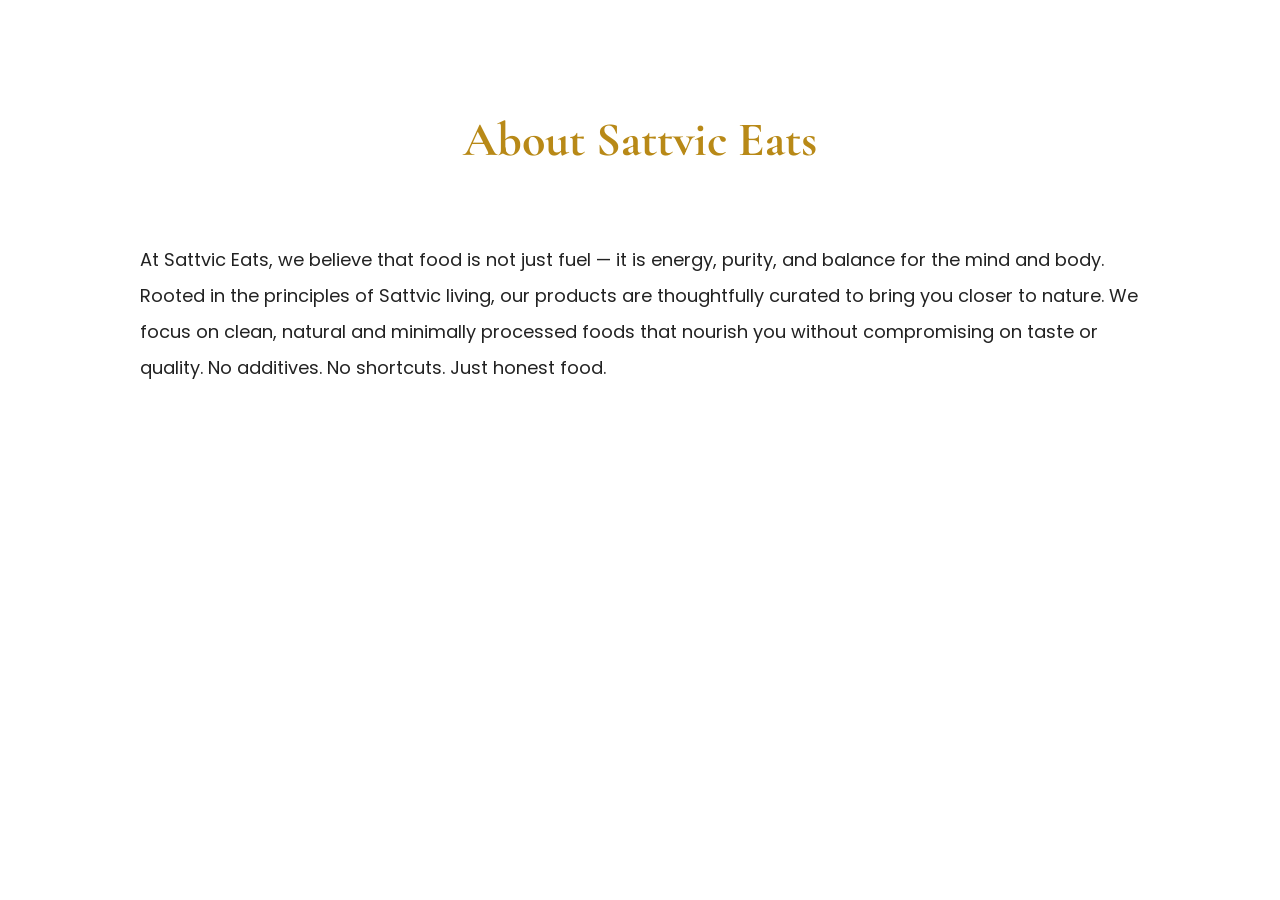
<file: Sattvic-eats/about.html>
<!DOCTYPE html>
<html>
<head>
<title>About Us</title>
<link rel="stylesheet" href="css/style.css">
</head>
<body>

<section class="section">

<h1 class="title">
About Sattvic Eats
</h1>

<p style="max-width:1000px;margin:auto;line-height:2;font-size:18px;">

At Sattvic Eats, we believe that food is not just fuel — it is energy, purity, and balance for the mind and body.

Rooted in the principles of Sattvic living, our products are thoughtfully curated to bring you closer to nature.

We focus on clean, natural and minimally processed foods that nourish you without compromising on taste or quality.

No additives. No shortcuts. Just honest food.

</p>

</section>

</body>
</html>
</file>
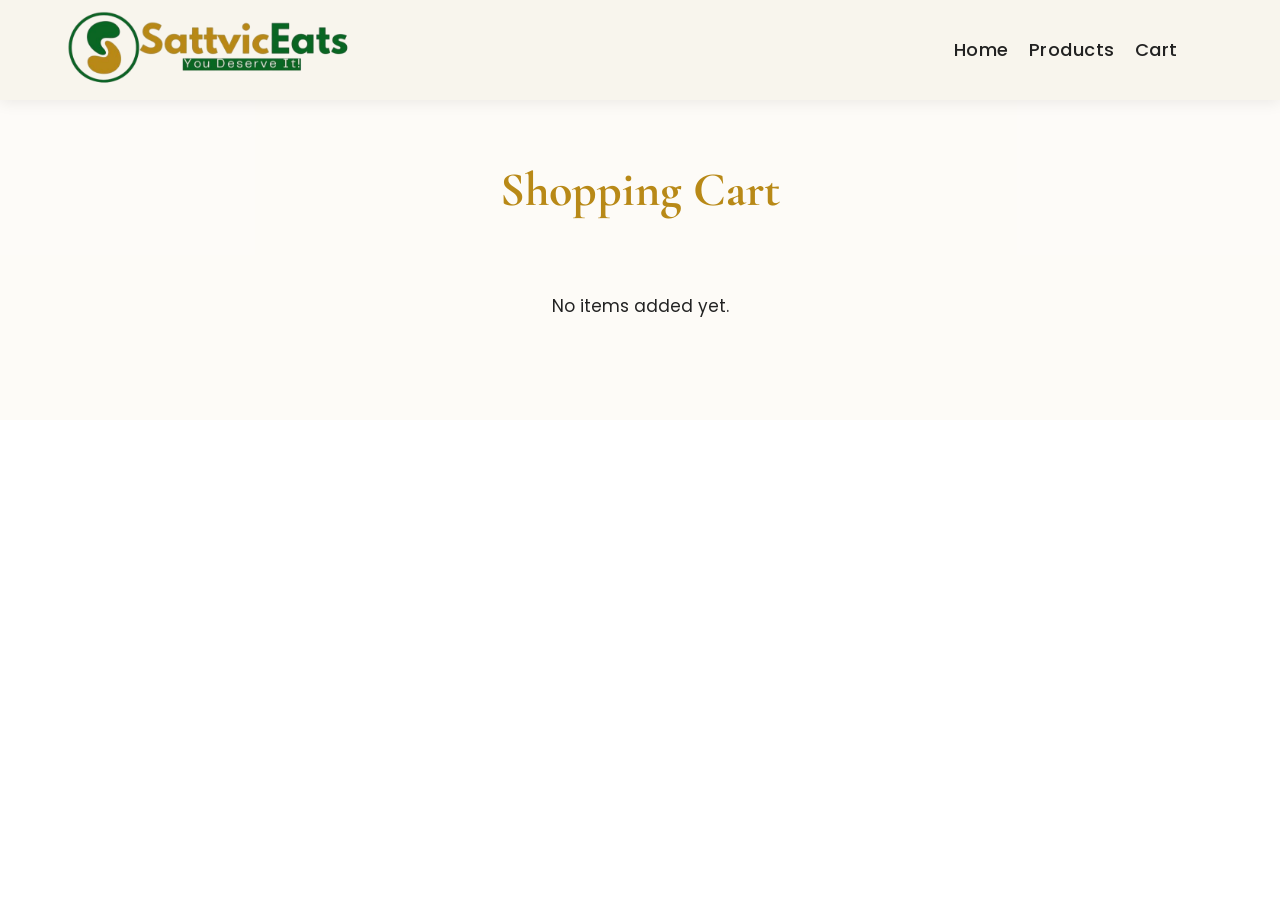
<file: Sattvic-eats/cart.html>
<!DOCTYPE html>
<html lang="en">

<head>

<meta charset="UTF-8">
<meta name="viewport" content="width=device-width, initial-scale=1.0">

<title>Cart | Sattvic Eats</title>

<link rel="stylesheet" href="css/style.css">

</head>

<body>

<header>

<div class="navbar">

<div class="logo">

<img src="images/logo.jpg" alt="Sattvic Eats Logo">



</div>

<ul class="nav-links">

<li><a href="index.html">Home</a></li>

<li><a href="products.html">Products</a></li>

<li><a href="cart.html">Cart</a></li>

</ul>

</div>

</header>

<section style="padding-top:150px">

<div class="container">

<h1 class="title">
Shopping Cart
</h1>

<p style="text-align:center">
No items added yet.
</p>

</div>

</section>

</body>

</html>
</file>
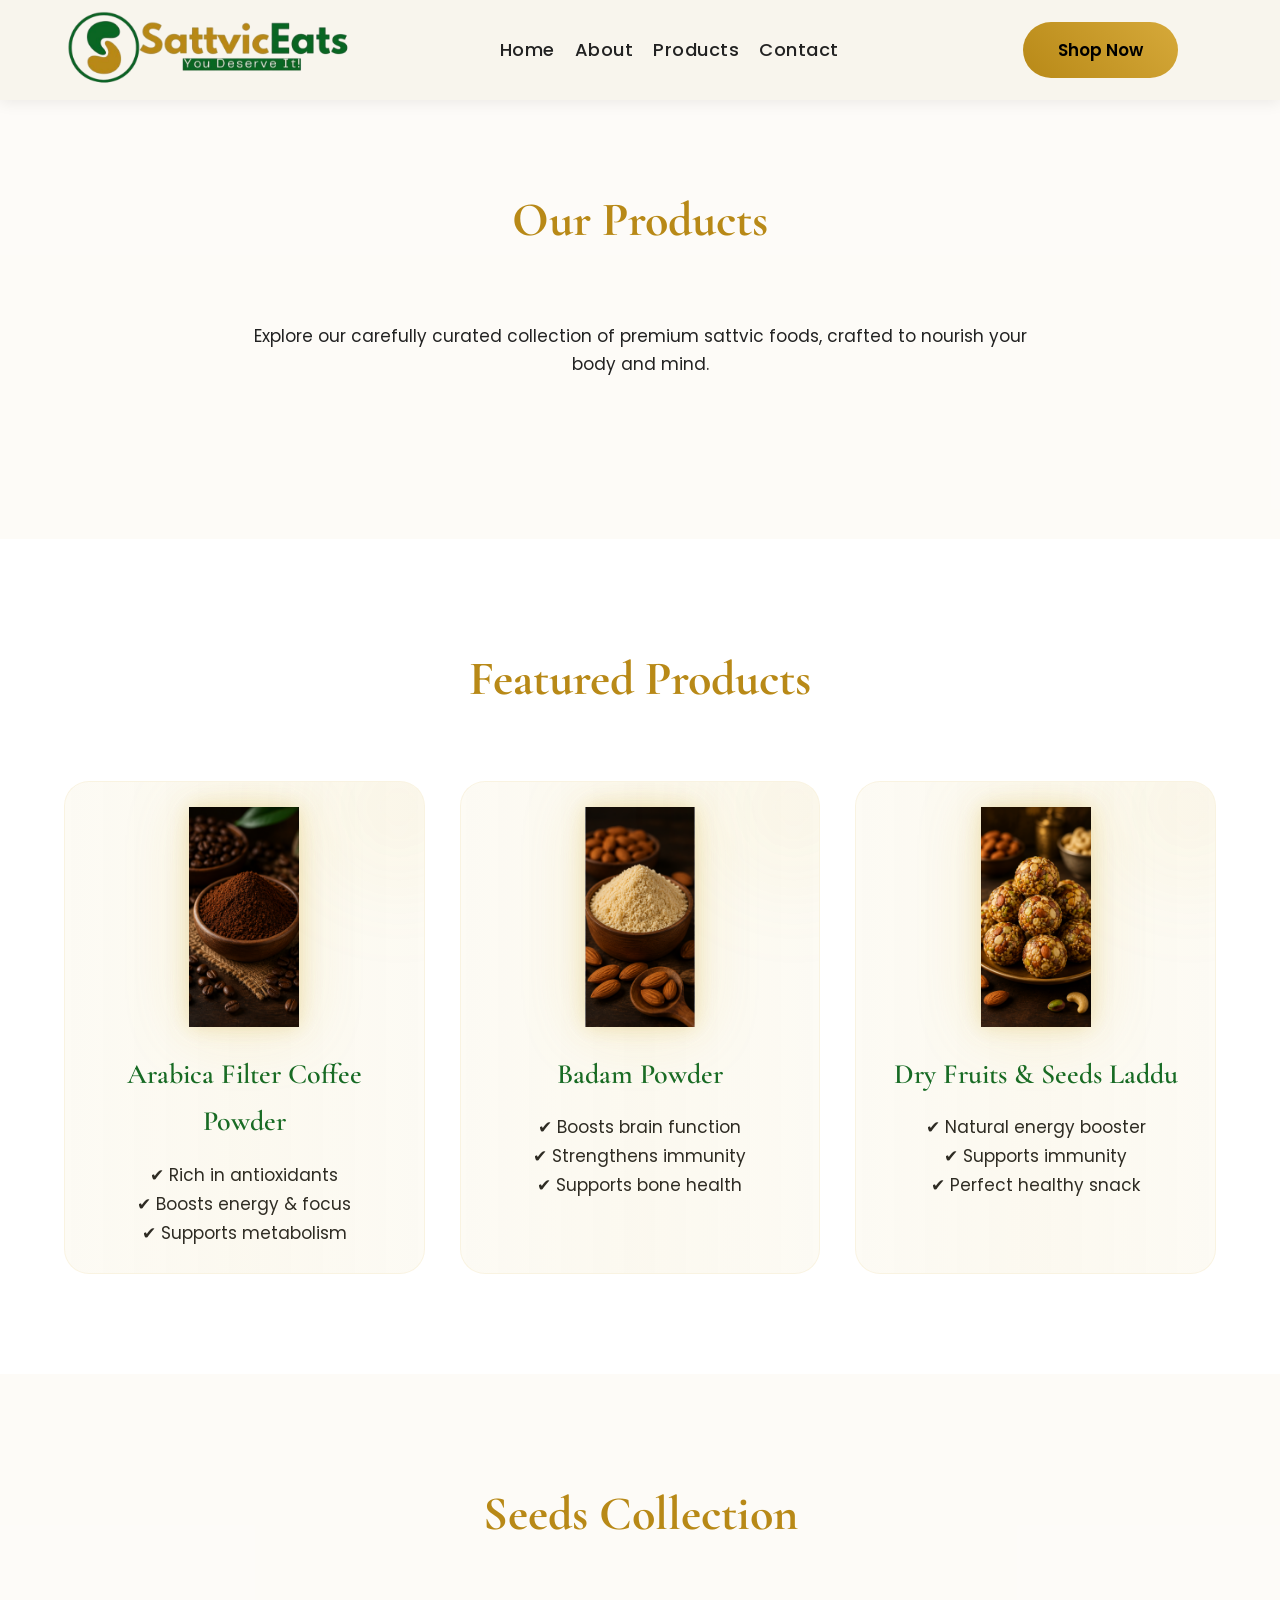
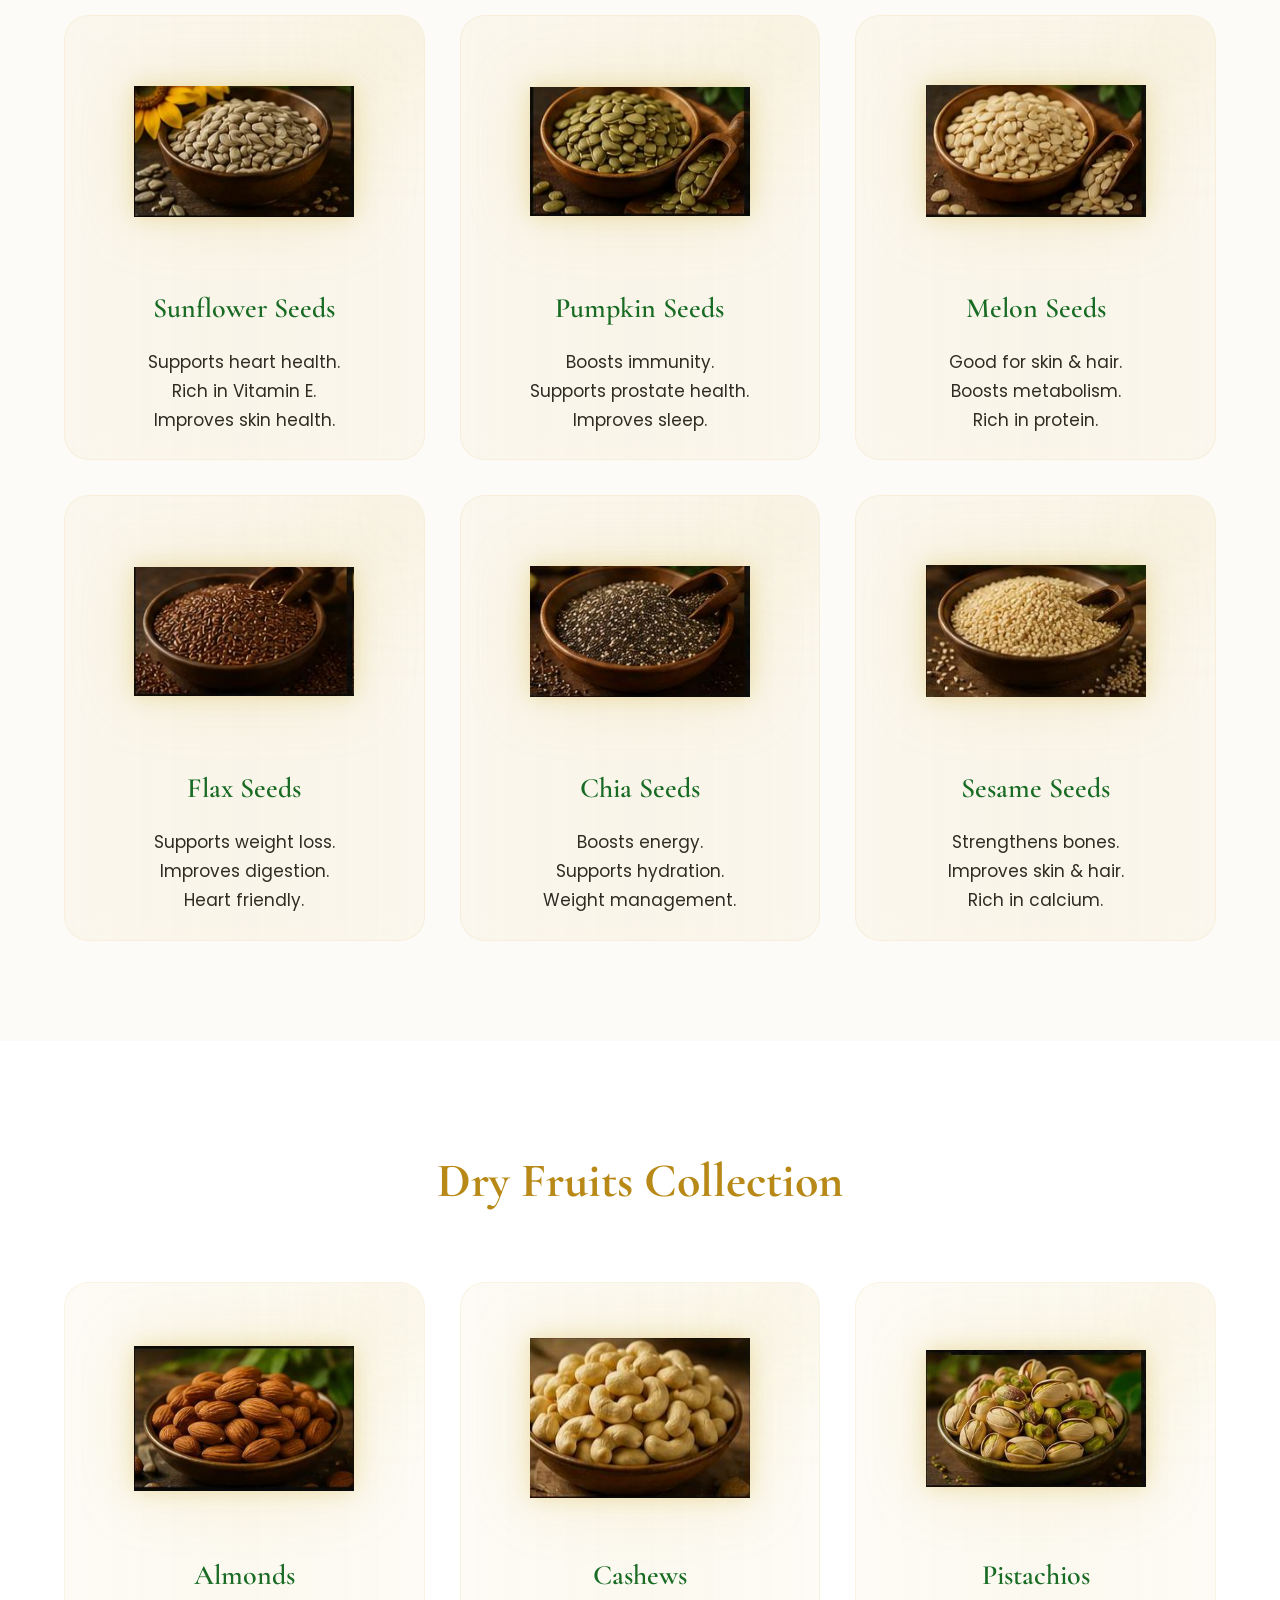
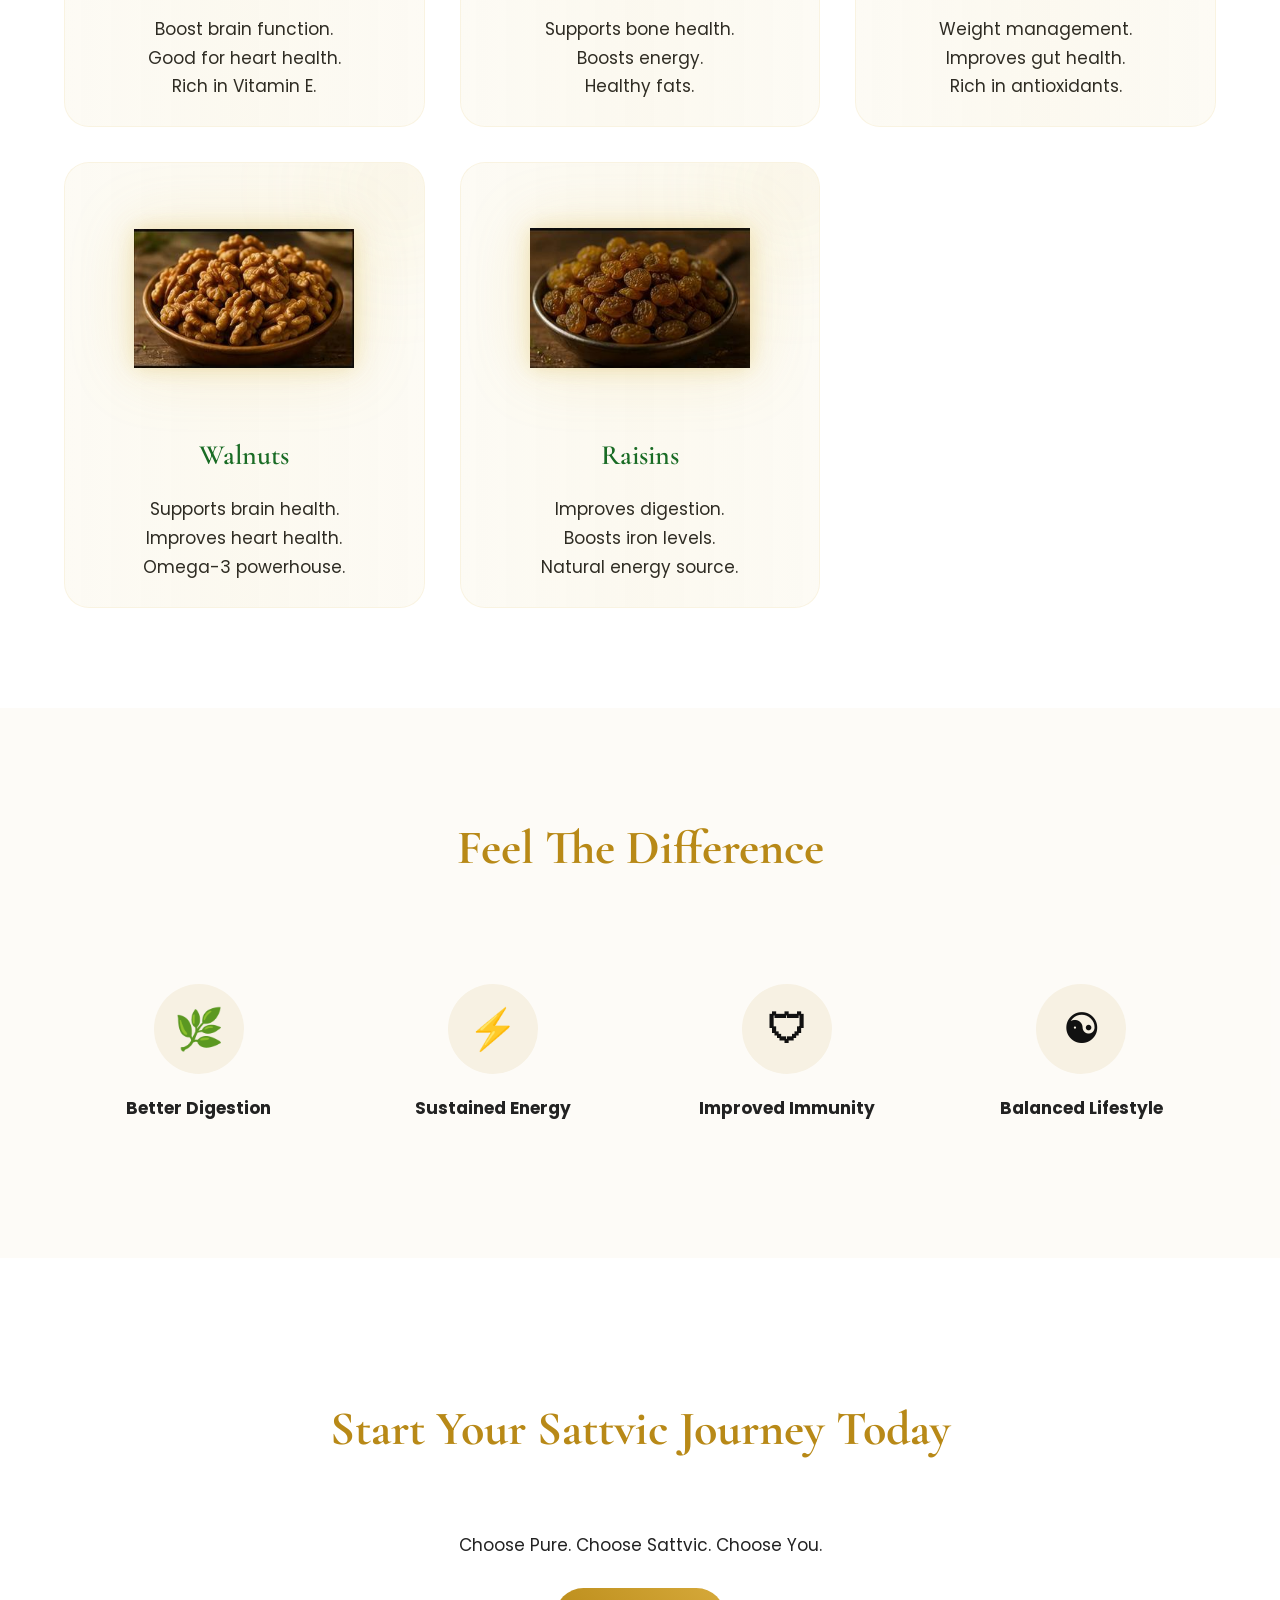
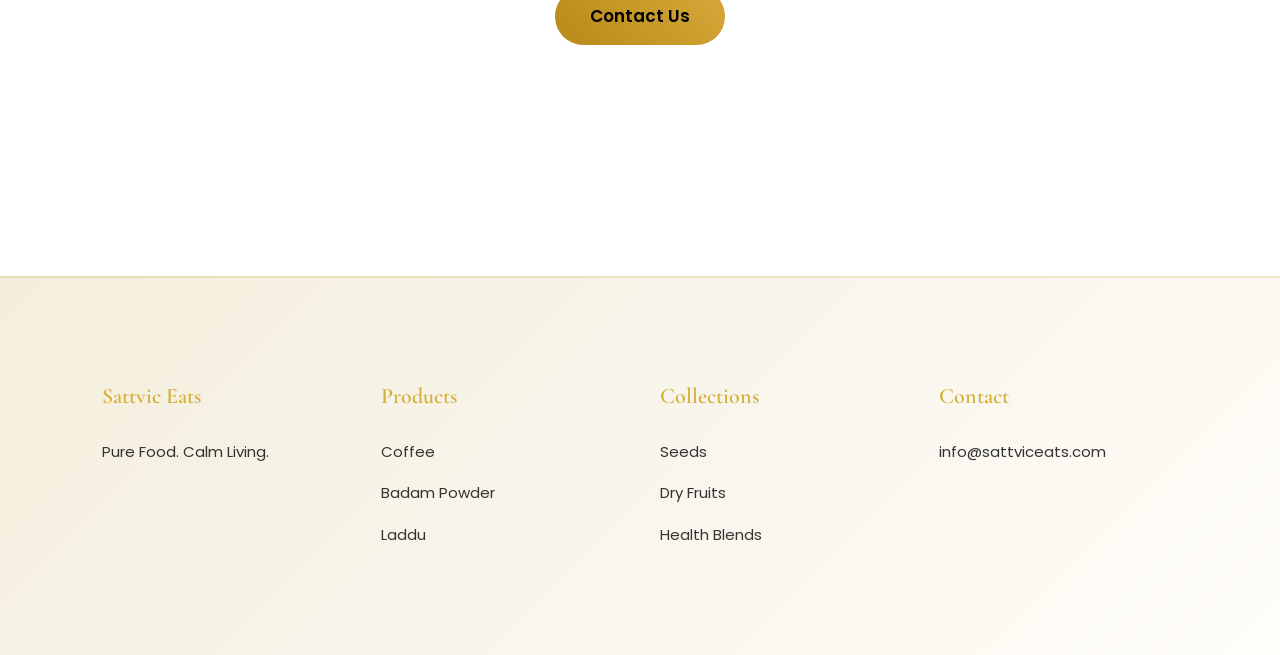
<file: Sattvic-eats/products.html>
<!DOCTYPE html>
<html lang="en">

<head>

<meta charset="UTF-8">
<meta name="viewport" content="width=device-width, initial-scale=1.0">

<title>Products | Sattvic Eats</title>

<link rel="stylesheet" href="css/style.css">

<link href="https://unpkg.com/aos@2.3.4/dist/aos.css" rel="stylesheet">

</head>

<body>

<header>

<div class="navbar">

<div class="logo">

<img src="images/logo.jpg" alt="Sattvic Eats Logo">



</div>

<ul class="nav-links">

<li><a href="index.html">Home</a></li>
<li><a href="about.html">About</a></li>
<li><a href="products.html">Products</a></li>
<li><a href="contact.html">Contact</a></li>

</ul>

<a href="#" class="gold-btn">
Shop Now
</a>

</div>

</header>

<section style="padding-top:180px;">

<div class="container">

<h1 class="title" data-aos="fade-up">

Our Products

</h1>

<p style="text-align:center;max-width:800px;margin:auto;margin-bottom:60px;">

Explore our carefully curated collection of premium sattvic foods,
crafted to nourish your body and mind.

</p>

</div>

</section>

<!-- FEATURED PRODUCTS -->

<section>

<div class="container">

<h2 class="title reveal">

Featured Products

</h2>

<div class="products-grid">

<div class="product-card reveal">

<img src="images/coffee.jpg">

<h3>Arabica Filter Coffee Powder</h3>

<p>

✔ Rich in antioxidants<br>
✔ Boosts energy & focus<br>
✔ Supports metabolism

</p>

</div>

<div class="product-card reveal">

<img src="images/badam.jpg">

<h3>Badam Powder</h3>

<p>

✔ Boosts brain function<br>
✔ Strengthens immunity<br>
✔ Supports bone health

</p>

</div>

<div class="product-card reveal">

<img src="images/laddu.jpg">

<h3>Dry Fruits & Seeds Laddu</h3>

<p>

✔ Natural energy booster<br>
✔ Supports immunity<br>
✔ Perfect healthy snack

</p>

</div>

</div>

</div>

</section>

<!-- SEEDS COLLECTION -->

<section>

<div class="container">

<h2 class="title reveal">

Seeds Collection

</h2>

<div class="products-grid">

<div class="product-card reveal">

<img src="images/sunflower.jpg">

<h3>Sunflower Seeds</h3>

<p>

Supports heart health.<br>
Rich in Vitamin E.<br>
Improves skin health.

</p>

</div>

<div class="product-card reveal">

<img src="images/pumpkin.jpg">

<h3>Pumpkin Seeds</h3>

<p>

Boosts immunity.<br>
Supports prostate health.<br>
Improves sleep.

</p>

</div>

<div class="product-card reveal">

<img src="images/melon.jpg">

<h3>Melon Seeds</h3>

<p>

Good for skin & hair.<br>
Boosts metabolism.<br>
Rich in protein.

</p>

</div>

<div class="product-card reveal">

<img src="images/flax.jpg">

<h3>Flax Seeds</h3>

<p>

Supports weight loss.<br>
Improves digestion.<br>
Heart friendly.

</p>

</div>

<div class="product-card reveal">

<img src="images/chia.jpg">

<h3>Chia Seeds</h3>

<p>

Boosts energy.<br>
Supports hydration.<br>
Weight management.

</p>

</div>

<div class="product-card reveal">

<img src="images/sesame.jpg">

<h3>Sesame Seeds</h3>

<p>

Strengthens bones.<br>
Improves skin & hair.<br>
Rich in calcium.

</p>

</div>

</div>

</div>

</section>

<!-- DRY FRUITS -->

<section>

<div class="container">

<h2 class="title reveal">

Dry Fruits Collection

</h2>

<div class="products-grid">

<div class="product-card reveal">

<img src="images/almond.jpg">

<h3>Almonds</h3>

<p>

Boost brain function.<br>
Good for heart health.<br>
Rich in Vitamin E.

</p>

</div>

<div class="product-card reveal">

<img src="images/cashew.jpg">

<h3>Cashews</h3>

<p>

Supports bone health.<br>
Boosts energy.<br>
Healthy fats.

</p>

</div>

<div class="product-card reveal">

<img src="images/pistachio.jpg">

<h3>Pistachios</h3>

<p>

Weight management.<br>
Improves gut health.<br>
Rich in antioxidants.

</p>

</div>

<div class="product-card reveal">

<img src="images/walnut.jpg">

<h3>Walnuts</h3>

<p>

Supports brain health.<br>
Improves heart health.<br>
Omega-3 powerhouse.

</p>

</div>

<div class="product-card reveal">

<img src="images/raisin.jpg">

<h3>Raisins</h3>

<p>

Improves digestion.<br>
Boosts iron levels.<br>
Natural energy source.

</p>

</div>

</div>

</div>

</section>

<!-- BENEFITS -->

<section>

<div class="container">

<h2 class="title reveal">

Feel The Difference

</h2>

<div class="benefits">

<div class="benefit-card reveal">

<h3>🌿</h3>
<h4>Better Digestion</h4>

</div>

<div class="benefit-card reveal">

<h3>⚡</h3>
<h4>Sustained Energy</h4>

</div>

<div class="benefit-card reveal">

<h3>🛡</h3>
<h4>Improved Immunity</h4>

</div>

<div class="benefit-card reveal">

<h3>☯</h3>
<h4>Balanced Lifestyle</h4>

</div>

</div>

</div>

</section>

<!-- CTA -->

<section>

<div class="container">

<div class="glass-card reveal"
style="text-align:center;">

<h2 class="title">

Start Your Sattvic Journey Today

</h2>

<p>

Choose Pure.
Choose Sattvic.
Choose You.

</p>

<br>

<a href="contact.html" class="gold-btn">

Contact Us

</a>

</div>

</div>

</section>

<footer>

<div class="footer-grid">

<div>

<h3 class="footer-title">

Sattvic Eats

</h3>

<p>

Pure Food. Calm Living.

</p>

</div>

<div>

<h3 class="footer-title">

Products

</h3>

<p>Coffee</p>
<p>Badam Powder</p>
<p>Laddu</p>

</div>

<div>

<h3 class="footer-title">

Collections

</h3>

<p>Seeds</p>
<p>Dry Fruits</p>
<p>Health Blends</p>

</div>

<div>

<h3 class="footer-title">

Contact

</h3>

<p>info@sattviceats.com</p>

</div>

</div>

</footer>

<script src="https://unpkg.com/aos@2.3.4/dist/aos.js"></script>

<script>
AOS.init({
duration:1000,
once:true
});
</script>

<script src="js/script.js"></script>

</body>
</html>
</file>
<file: Sattvic-eats/css/style.css>
@import url('https://fonts.googleapis.com/css2?family=Cormorant+Garamond:wght@500;600;700&family=Poppins:wght@300;400;500;600&display=swap');

:root{
--gold:#B88917;
--gold-light:#D6A93A;
--green:#0A6623;
--green-dark:#064918;
--cream:#F8F5EC;
--white:#FFFFFF;
--dark:#0B1A0F;
}

*{
margin:0;
padding:0;
box-sizing:border-box;
scroll-behavior:smooth;
}

body{
font-family:'Poppins',sans-serif;
font-size:17px;
line-height:1.7;
background:...;
color:#222;
overflow-x:hidden;
position:relative;
}

a{
text-decoration:none;
color:white;
}

ul{
list-style:none;
}

.container{
width:90%;
max-width:1400px;
margin:auto;
}

section{
padding:100px 0;
}

.title{
font-family:'Cormorant Garamond',serif;
font-size:48px;
color:var(--gold);
text-align:center;
margin-bottom:60px;
}

/* NAVBAR */

.nav-links a{
font-size:18px;
font-weight:500;
letter-spacing:0.5px;
}

header{
position:fixed;
width:100%;
top:0;
left:0;
z-index:999;

background:rgba(248,245,236,.92);

backdrop-filter:blur(15px);

box-shadow:0 2px 15px rgba(0,0,0,.08);

transition:.4s;
}

.navbar{
display:flex;
justify-content:space-between;
align-items:center;
padding:20px 8%;
}

.logo{
display:flex;
align-items:center;
gap:12px;
font-family:'Cormorant Garamond',serif;
font-size:28px;
font-weight:700;
color:#0A6623;
}

.logo img{
height:60px;
width:auto;
object-fit:contain;

transform:scale(1.4);
}

.nav-links{
display:flex;
gap:20px;
flex-wrap:wrap;
}

.nav-links a{
font-size:18px;
font-weight:500;
color:#222;
transition:.3s;
}

.nav-links a:hover{
color:#0A6623;
}

.gold-btn{
display:inline-block;
padding:14px 35px;
background:linear-gradient(
45deg,
var(--gold),
var(--gold-light)
);
color:#000;
font-weight:600;
border-radius:40px;
transition:.4s;
}

.gold-btn:hover{

transform:
translateY(-5px)
scale(1.03);

box-shadow:
0 10px 30px rgba(184,137,23,.35);

}

@media(max-width:768px){

.hero-text h1{
font-size:55px;
}

.title{
font-size:42px;
}

.product-card h3{
font-size:24px;
}

.footer-title{
font-size:24px;
}

p{
font-size:16px;
}

.nav-links a{
font-size:16px;
}

}

/* HERO */

.hero{
min-height:100vh;
display:flex;
align-items:center;
padding-top:120px;
}

.hero-content{
display:flex;
align-items:center;
justify-content:space-between;
gap:50px;
}

.hero-text{
flex:1;
}

.hero-text h1{
font-family:'Cormorant Garamond',serif;
font-size:88px;
font-weight:700;
line-height:1.1;
letter-spacing:1px;
margin-bottom:25px;
}

.hero-text span{

color:#d4af37;

text-shadow:
0 0 15px rgba(212,175,55,.4);

}



.hero-text p{
font-size:22px;
line-height:1.8;
max-width:650px;
margin-bottom:30px;
}

.hero-image{
flex:1;
text-align:center;
}

.hero-image img{
width:90%;
max-width:650px;
filter:
drop-shadow(0 0 30px rgba(212,175,55,.25))
drop-shadow(0 0 60px rgba(212,175,55,.15));
}

@media(max-width:768px){

.hero-text h1{
font-size:55px;
}

.title{
font-size:42px;
}

.product-card h3{
font-size:24px;
}

.footer-title{
font-size:24px;
}

p{
font-size:16px;
}

.nav-links a{
font-size:16px;
}

}


/* GLASS CARD */

.glass-card{
background:rgba(255,255,255,.06);
backdrop-filter:blur(12px);
border:1px solid rgba(255,255,255,.1);
border-radius:25px;
padding:30px;
transition:.5s;
}

.glass-card:hover{
transform:translateY(-10px);
box-shadow:0 0 30px rgba(212,175,55,.3);
}

@media(max-width:768px){

.hero-text h1{
font-size:55px;
}

.title{
font-size:42px;
}

.product-card h3{
font-size:24px;
}

.footer-title{
font-size:24px;
}

p{
font-size:16px;
}

.nav-links a{
font-size:16px;
}

}

/* CATEGORY */

.category-grid{
display:grid;
grid-template-columns:repeat(4,1fr);
gap:30px;
}

.category-card{

background:
linear-gradient(
145deg,
#f7f1e3,
#e8dcc5
);

color:#111;

padding:30px;

border-radius:35px;

text-align:center;

transition:.5s;

box-shadow:
0 10px 25px rgba(0,0,0,.25);

}

.category-card:hover{

transform:translateY(-10px);

box-shadow:
0 20px 40px rgba(212,175,55,.4);

}


.category-card img{
width:140px;
height:140px;
object-fit:contain;
margin-bottom:15px;
}

@media(max-width:768px){

.hero-text h1{
font-size:55px;
}

.title{
font-size:42px;
}

.product-card h3{
font-size:24px;
}

.footer-title{
font-size:24px;
}

p{
font-size:16px;
}

.nav-links a{
font-size:16px;
}

}

/* PRODUCTS */

.products-grid{
display:grid;
grid-template-columns:repeat(3,1fr);
gap:35px;
}

.product-card{
background:rgba(255,255,255,0.05);
border:1px solid rgba(184,137,23,.15);
backdrop-filter:blur(12px);
border:1px solid rgba(212,175,55,0.15);
border-radius:25px;
padding:25px;
text-align:center;
transition:0.5s;
position:relative;
overflow:hidden;
}

.product-card::before{
content:"";
position:absolute;
top:-50%;
left:-50%;
width:200%;
height:200%;
background:
linear-gradient(
45deg,
transparent,
rgba(212,175,55,0.08),
transparent
);
transform:rotate(45deg);
transition:0.8s;
}

.product-card:hover::before{
left:100%;
}

.product-card:hover{
transform:translateY(-12px);
box-shadow:
0 20px 40px rgba(0,0,0,.4),
0 0 25px rgba(212,175,55,.25);
}

.product-card:hover{
transform:translateY(-15px);
box-shadow:0 0 35px rgba(212,175,55,.4);
}

.product-card img{

width:220px;
height:220px;
object-fit:contain;

filter:
drop-shadow(0 0 10px rgba(212,175,55,.3))
drop-shadow(0 0 30px rgba(212,175,55,.2));

transition:.5s;

}

.product-card:hover img{
transform:scale(1.08);
}

.product-card h3{
font-family:'Cormorant Garamond',serif;
font-size:28px;
font-weight:600;
color:#0A6623;
margin:15px 0;
}

@media(max-width:768px){

.hero-text h1{
font-size:55px;
}

.title{
font-size:42px;
}

.product-card h3{
font-size:24px;
}

.footer-title{
font-size:24px;
}

p{
font-size:16px;
}

.nav-links a{
font-size:16px;
}

}
/* BENEFITS */

.benefits{
display:grid;
grid-template-columns:repeat(4,1fr);
gap:25px;
}

.benefit-card{

background:rgba(255,255,255,.05);

padding:35px;

border-radius:20px;

text-align:center;

transition:.4s;

}
.benefit-card h3{

font-size:40px;

width:90px;

height:90px;

line-height:90px;

margin:auto;

border-radius:50%;

background:#f7f1e3;

color:#111;

margin-bottom:20px;

}

@media(max-width:768px){

.hero-text h1{
font-size:55px;
}

.title{
font-size:42px;
}

.product-card h3{
font-size:24px;
}

.footer-title{
font-size:24px;
}

p{
font-size:16px;
}

.nav-links a{
font-size:16px;
}

}

/* TESTIMONIALS */

.testimonial-grid{
display:grid;
grid-template-columns:repeat(3,1fr);
gap:25px;
}

.testimonial{

background:
linear-gradient(
145deg,
#fff,
#f4e9d5
);

padding:30px;

border-radius:25px;

color:#222;

transition:.4s;

border:1px solid rgba(212,175,55,.15);

}

.testimonial:hover{

transform:translateY(-10px);

box-shadow:
0 15px 35px rgba(212,175,55,.25);

}

.testimonial h4{
margin-top:20px;
color:var(--gold);
}

@media(max-width:768px){

.hero-text h1{
font-size:55px;
}

.title{
font-size:42px;
}

.product-card h3{
font-size:24px;
}

.footer-title{
font-size:24px;
}

p{
font-size:16px;
}

.nav-links a{
font-size:16px;
}

}

/* NEWSLETTER */

.newsletter{

background:
linear-gradient(
135deg,
#2d133b,
#12051d
);

border:1px solid rgba(212,175,55,.15);

padding:80px;

border-radius:35px;

text-align:center;

}
.newsletter h2{
font-family:'Cormorant Garamond',serif;
font-size:40px;
margin-bottom:20px;
color:var(--gold);
}

.newsletter input{
width:400px;
max-width:100%;
padding:15px;
border:none;
border-radius:50px;
margin-right:10px;
}

@media(max-width:768px){

.hero-text h1{
font-size:55px;
}

.title{
font-size:42px;
}

.product-card h3{
font-size:24px;
}

.footer-title{
font-size:24px;
}

p{
font-size:16px;
}

.nav-links a{
font-size:16px;
}

}

/* FOOTER */

footer{
background:linear-gradient(
135deg,
#F4EEDB,
#F8F5EC,
#FFFDF8
);

padding:100px 8%;
margin-top:100px;

border-top:2px solid rgba(184,137,23,.20);
}

.footer-grid{
display:grid;
grid-template-columns:repeat(4,1fr);
gap:40px;
max-width:1400px;
margin:auto;
}

.footer-grid div{
display:flex;
flex-direction:column;
}

.footer-title{
font-family:'Cormorant Garamond',serif;
font-size:30px;
font-weight:600;
color:#B88917;
margin-bottom:15px;
}

footer p{
color:#333;
margin:8px 0;
}

footer a{
color:#333;
text-decoration:none;
transition:.3s;
}

footer a:hover{
color:#0A6623;
}

@media(max-width:900px){

    .hero-text h1{
font-size:55px;
}

.title{
font-size:42px;
}

.product-card h3{
font-size:24px;
}

.footer-grid{
grid-template-columns:repeat(2,1fr);
}

}

@media(max-width:600px){

.footer-grid{
grid-template-columns:1fr;
text-align:center;
}

}

footer p,
footer a{
font-size:15px;
}

@media(max-width:768px){

.hero-text h1{
font-size:55px;
}

.title{
font-size:42px;
}

.product-card h3{
font-size:24px;
}

.footer-title{
font-size:24px;
}

p{
font-size:16px;
}

.nav-links a{
font-size:16px;
}

}

/* ANIMATION */

.reveal{
opacity:0;
transform:translateY(60px);
transition:1s;
}

.reveal.active{
opacity:1;
transform:translateY(0);
}

@media(max-width:768px){

.hero-text h1{
font-size:55px;
}

.title{
font-size:42px;
}

.product-card h3{
font-size:24px;
}

.footer-title{
font-size:24px;
}

p{
font-size:16px;
}

.nav-links a{
font-size:16px;
}

}

/* PARTICLES */

#particles-js{
position:fixed;
top:0;
left:0;
width:100%;
height:100%;
z-index:-1;
}

.footer-grid{
display:grid;
grid-template-columns:repeat(4,1fr);
gap:40px;
max-width:1400px;
margin:auto;
}

.footer-grid div{
display:flex;
flex-direction:column;
}

.footer-grid p{
margin:8px 0;
}

.footer-title{
color:#d4af37;
font-family:'Cormorant Garamond',serif;
margin-bottom:15px;
font-size:22px;
}

@media(max-width:768px){

.hero-text h1{
font-size:55px;
}

.title{
font-size:42px;
}

.product-card h3{
font-size:24px;
}

.footer-title{
font-size:24px;
}

p{
font-size:16px;
}

.nav-links a{
font-size:16px;
}

}

/* RESPONSIVE */

@media(max-width:1100px){

.hero-content{
flex-direction:column;
text-align:center;
}

.hero-text h1{
font-size:55px;
}

.products-grid{
grid-template-columns:repeat(2,1fr);
}

.category-grid{
grid-template-columns:repeat(2,1fr);
}

.benefits{
grid-template-columns:repeat(2,1fr);
}

.testimonial-grid{
grid-template-columns:repeat(2,1fr);
}


@media(max-width:900px){

.footer-grid{
grid-template-columns:repeat(2,1fr);
}

}

@media(max-width:600px){

.footer-grid{
grid-template-columns:1fr;
text-align:center;
}

}

}

@media(max-width:768px){

.products-grid{
grid-template-columns:1fr;
}

.category-grid{
grid-template-columns:1fr;
}

.benefits{
grid-template-columns:1fr;
}

.testimonial-grid{
grid-template-columns:1fr;
}

.hero-text h1{
font-family:'Cormorant Garamond',serif;
font-size:90px;
font-weight:700;
line-height:1.1;
letter-spacing:1px;
}

.title{
font-family:'Cormorant Garamond',serif;
font-size:56px;
font-weight:600;
color:#0A6623;
text-align:center;
margin-bottom:60px;
letter-spacing:1px;
}
}

position:relative;

}
.title::after{

content:"";

display:block;

width:120px;

height:3px;

margin:15px auto;

background:
linear-gradient(
90deg,
transparent,
#d4af37,
transparent
);

}
}
.gold-glow{
color:#d4af37;
text-shadow:
0 0 10px rgba(212,175,55,.4),
0 0 20px rgba(212,175,55,.3),
0 0 30px rgba(212,175,55,.2);
}
.leaf{
position:fixed;
font-size:30px;
opacity:.4;
z-index:-1;
animation:fall 18s linear infinite;
}

.leaf1{
left:10%;
}

.leaf2{
left:35%;
animation-delay:4s;
}

.leaf3{
left:60%;
animation-delay:8s;
}

.leaf4{
left:85%;
animation-delay:12s;
}

@keyframes fall{

0%{
top:-10%;
transform:rotate(0deg);
}

100%{
top:110%;
transform:rotate(360deg);
}

}


.section-dark{
background:rgba(255,255,255,.03);
backdrop-filter:blur(10px);
border-radius:40px;
padding:70px;
margin:50px auto;
width:90%;
max-width:1400px;
border:1px solid rgba(212,175,55,.08);
}
.hero-products{
position:relative;
height:550px;
}

.hero-products::before{
content:"";
position:absolute;
width:450px;
height:450px;
border-radius:50%;
background:rgba(212,175,55,.08);
filter:blur(80px);
top:50%;
left:50%;
transform:translate(-50%,-50%);
z-index:0;
}

.hero-products img{
position:absolute;
z-index:2;
}

.hero-products img{
position:absolute;
transition:.5s;
}

.hero-coffee{
width:280px;
left:20px;
bottom:60px;
z-index:3;
}

.hero-badam{
width:240px;
left:180px;
top:40px;
z-index:4;
}

.hero-laddu{
width:250px;
right:20px;
bottom:80px;
z-index:2;
}

.hero-products img:hover{
transform:scale(1.08);
}

.wave-top{
position:relative;
margin-top:80px;
}

.wave-top::before{
content:"";
position:absolute;
top:-70px;
left:0;
width:100%;
height:70px;

background:#f7f1e3;

border-radius:
100% 100% 0 0;
}

.wave-light{

background:#f7f1e3;
color:#111;

padding:100px 0;

position:relative;
}
.hero{
position:relative;
overflow:hidden;
}

.hero-overlay{

position:absolute;

width:900px;
height:900px;

background:
radial-gradient(
circle,
rgba(212,175,55,.12),
transparent 70%
);

right:-250px;
top:-200px;

pointer-events:none;

}
.sparkle{

position:fixed;

width:6px;
height:6px;

background:#d4af37;

border-radius:50%;

opacity:.4;

animation:spark 8s linear infinite;

z-index:-1;

}

@keyframes spark{

0%{

transform:
translateY(100vh)
translateX(0);

opacity:0;

}

30%{
opacity:.6;
}

100%{

transform:
translateY(-100px)
translateX(120px);

opacity:0;

}

}
.title-box{

display:inline-block;

padding:15px 35px;

border:
1px solid rgba(212,175,55,.3);

border-radius:50px;

margin:auto;

}
.product-card{

cursor:pointer;

}

.product-card::after{
content:"";
position:absolute;
width:150px;
height:150px;
background:rgba(212,175,55,.08);
border-radius:50%;
top:-50px;
right:-50px;
filter:blur(50px);
}

.hero-coffee{
animation:float1 5s ease-in-out infinite;
}

.hero-badam{
animation:float2 6s ease-in-out infinite;
}

.hero-laddu{
animation:float3 7s ease-in-out infinite;
}

@keyframes float1{

0%{
transform:translateY(0);
}

50%{
transform:translateY(-20px);
}

100%{
transform:translateY(0);
}

}

@keyframes float2{

0%{
transform:translateY(0);
}

50%{
transform:translateY(-30px);
}

100%{
transform:translateY(0);
}

}

@keyframes float3{

0%{
transform:translateY(0);
}

50%{
transform:translateY(-15px);
}

100%{
transform:translateY(0);
}

}

.hero-tag{
display:inline-block;
padding:10px 20px;
border:1px solid rgba(212,175,55,.3);
border-radius:50px;
color:#d4af37;
margin-bottom:25px;
font-size:14px;
letter-spacing:1px;
background:rgba(255,255,255,.03);
}

.add-cart-btn{
border:none;
cursor:pointer;
font-size:16px;
}

.hero::before{

content:"";

position:absolute;

top:-250px;
right:-250px;

width:700px;
height:700px;

background:
radial-gradient(
circle,
rgba(184,137,23,.15),
transparent 70%
);

pointer-events:none;

}

section:nth-child(even){

background:
rgba(184,137,23,.03);

}

@media(max-width:768px){

.hero-text h1{
font-size:55px;
}

.title{
font-size:42px;
}

.product-card h3{
font-size:24px;
}

.footer-title{
font-size:24px;
}

p{
font-size:16px;
}

.nav-links a{
font-size:16px;
}

}
</file>
